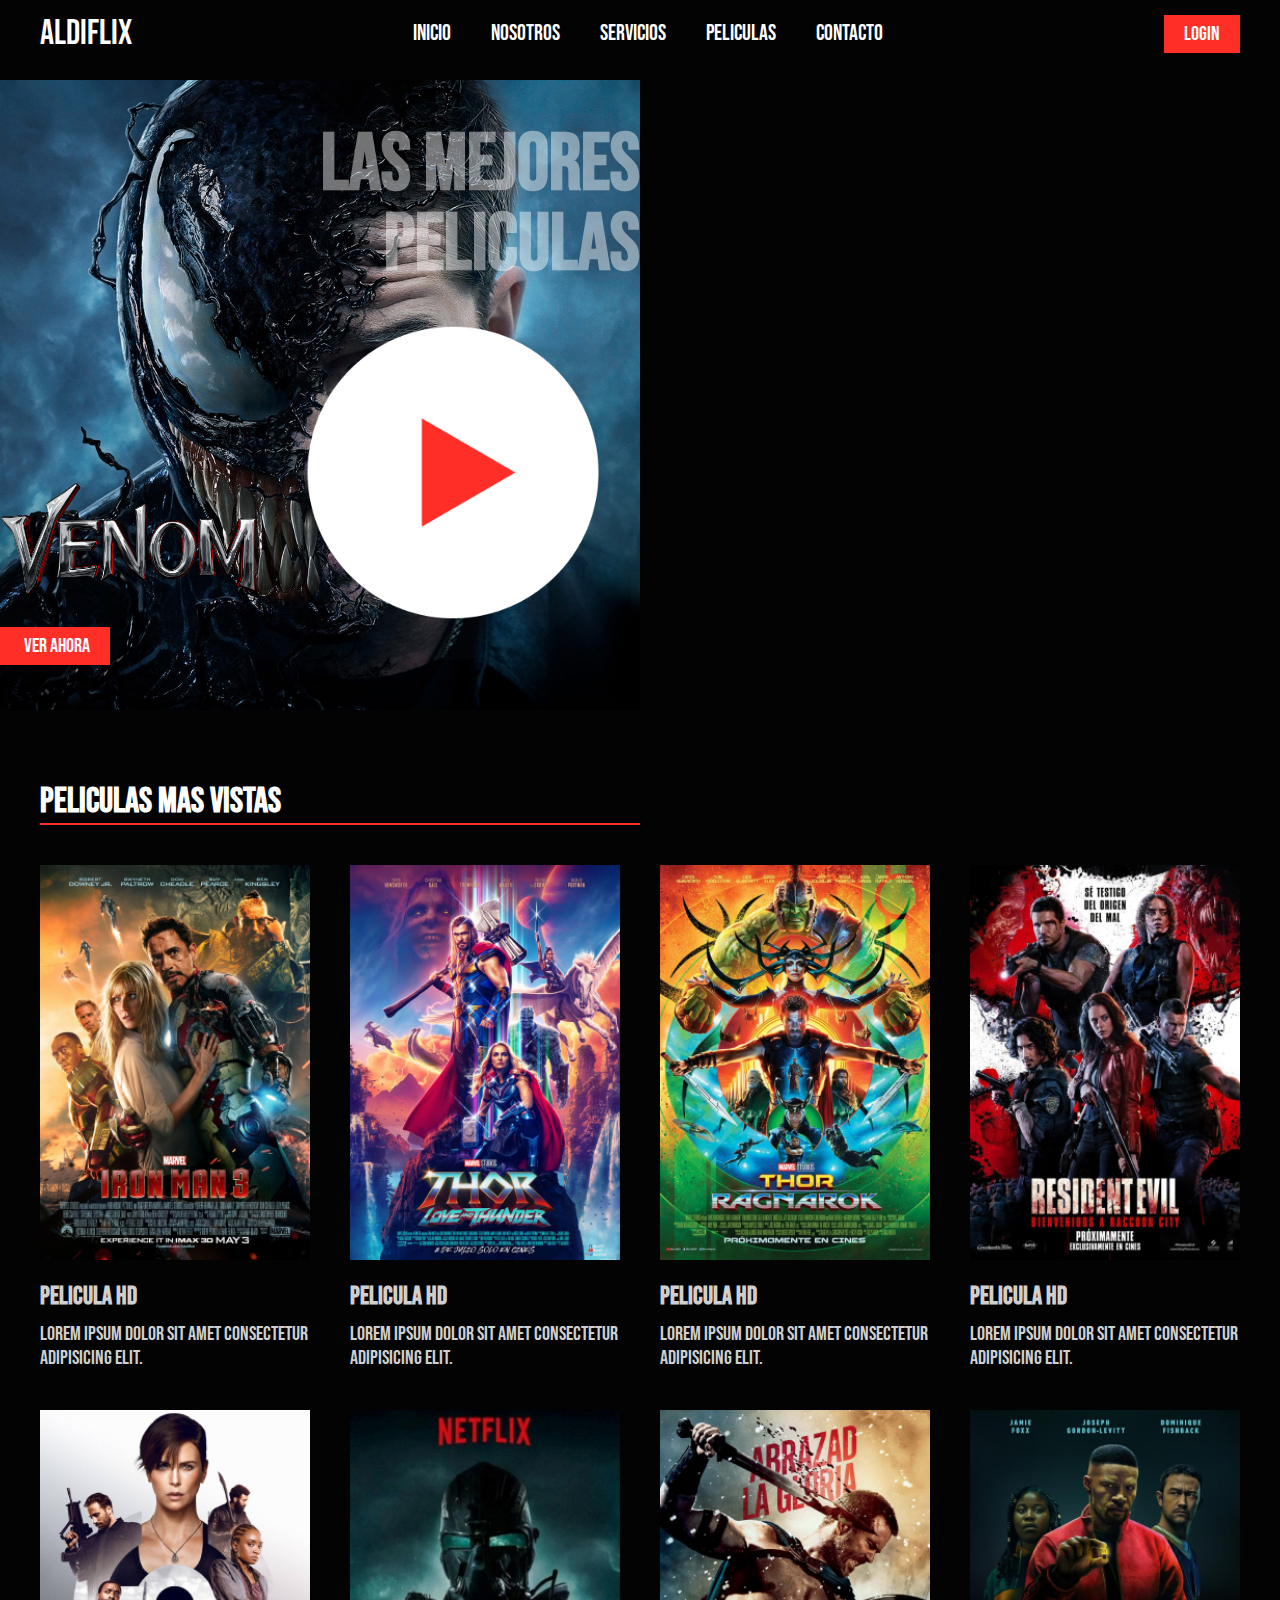
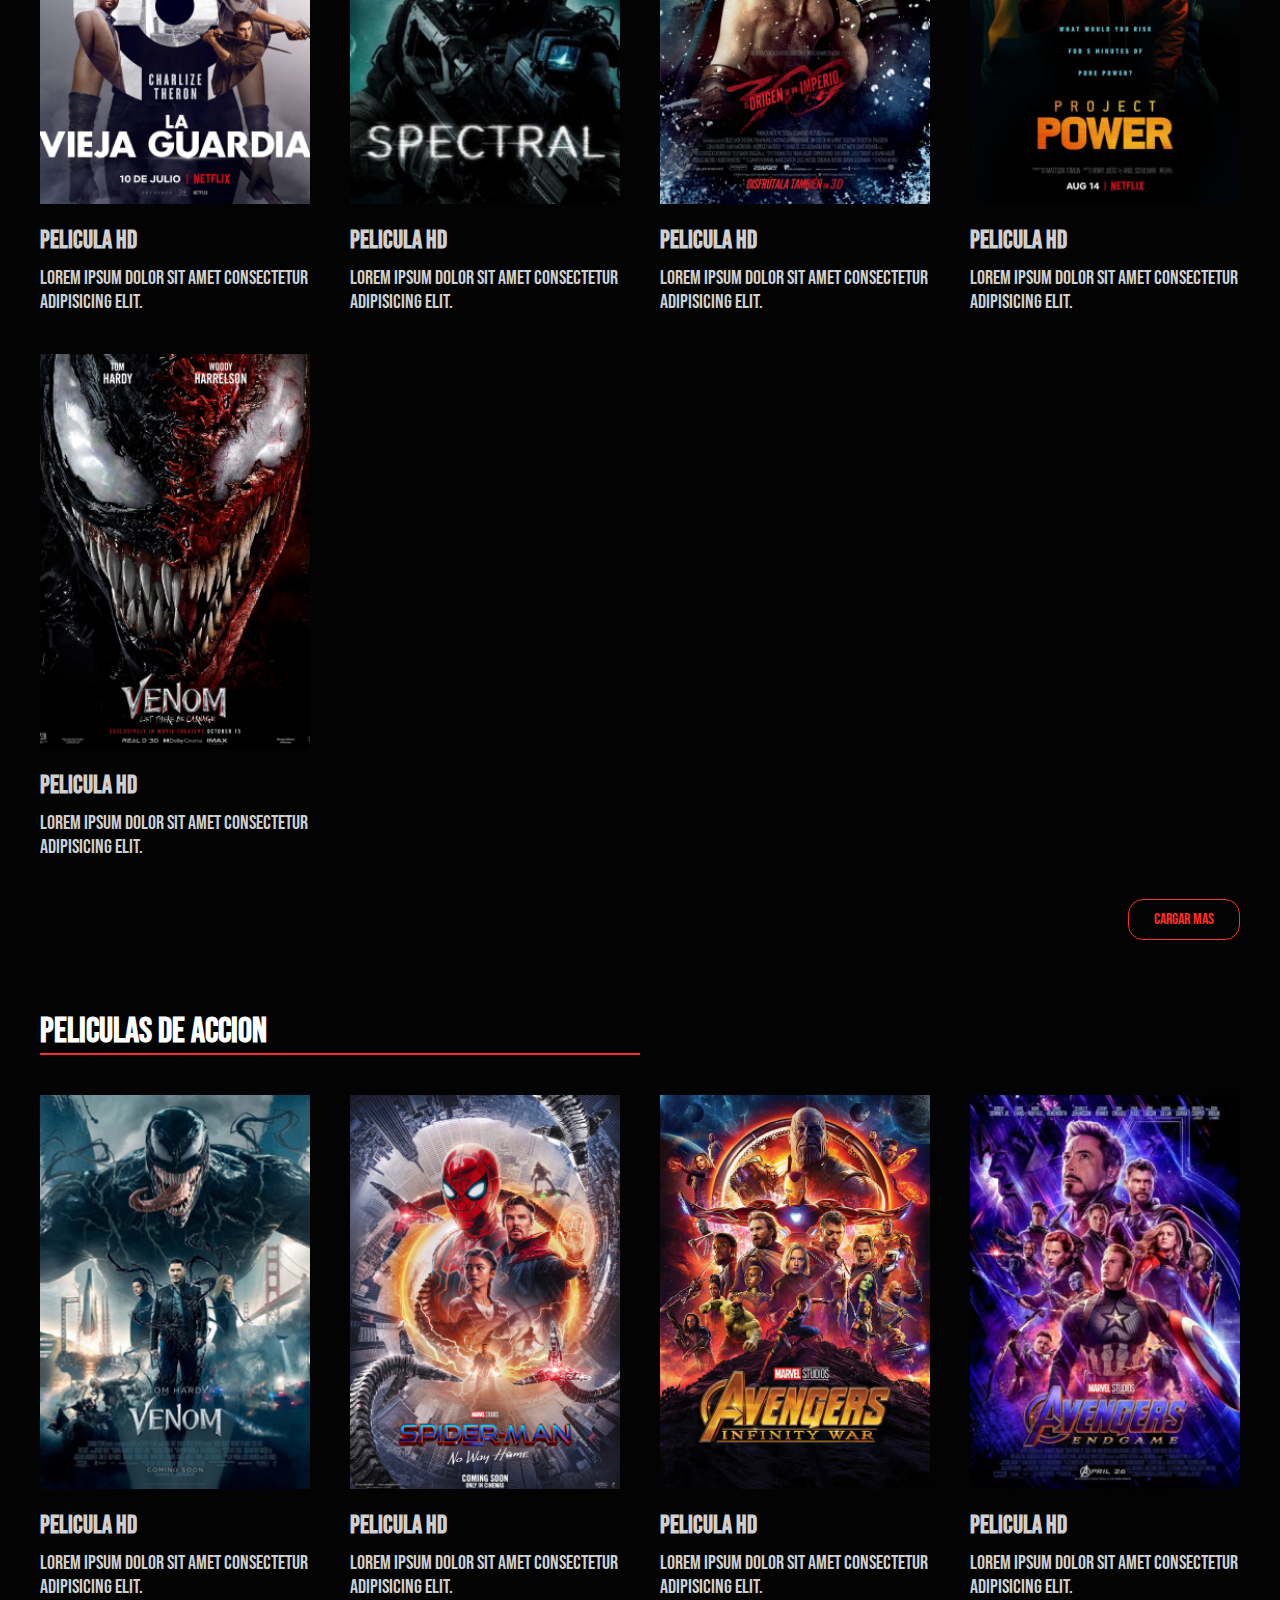
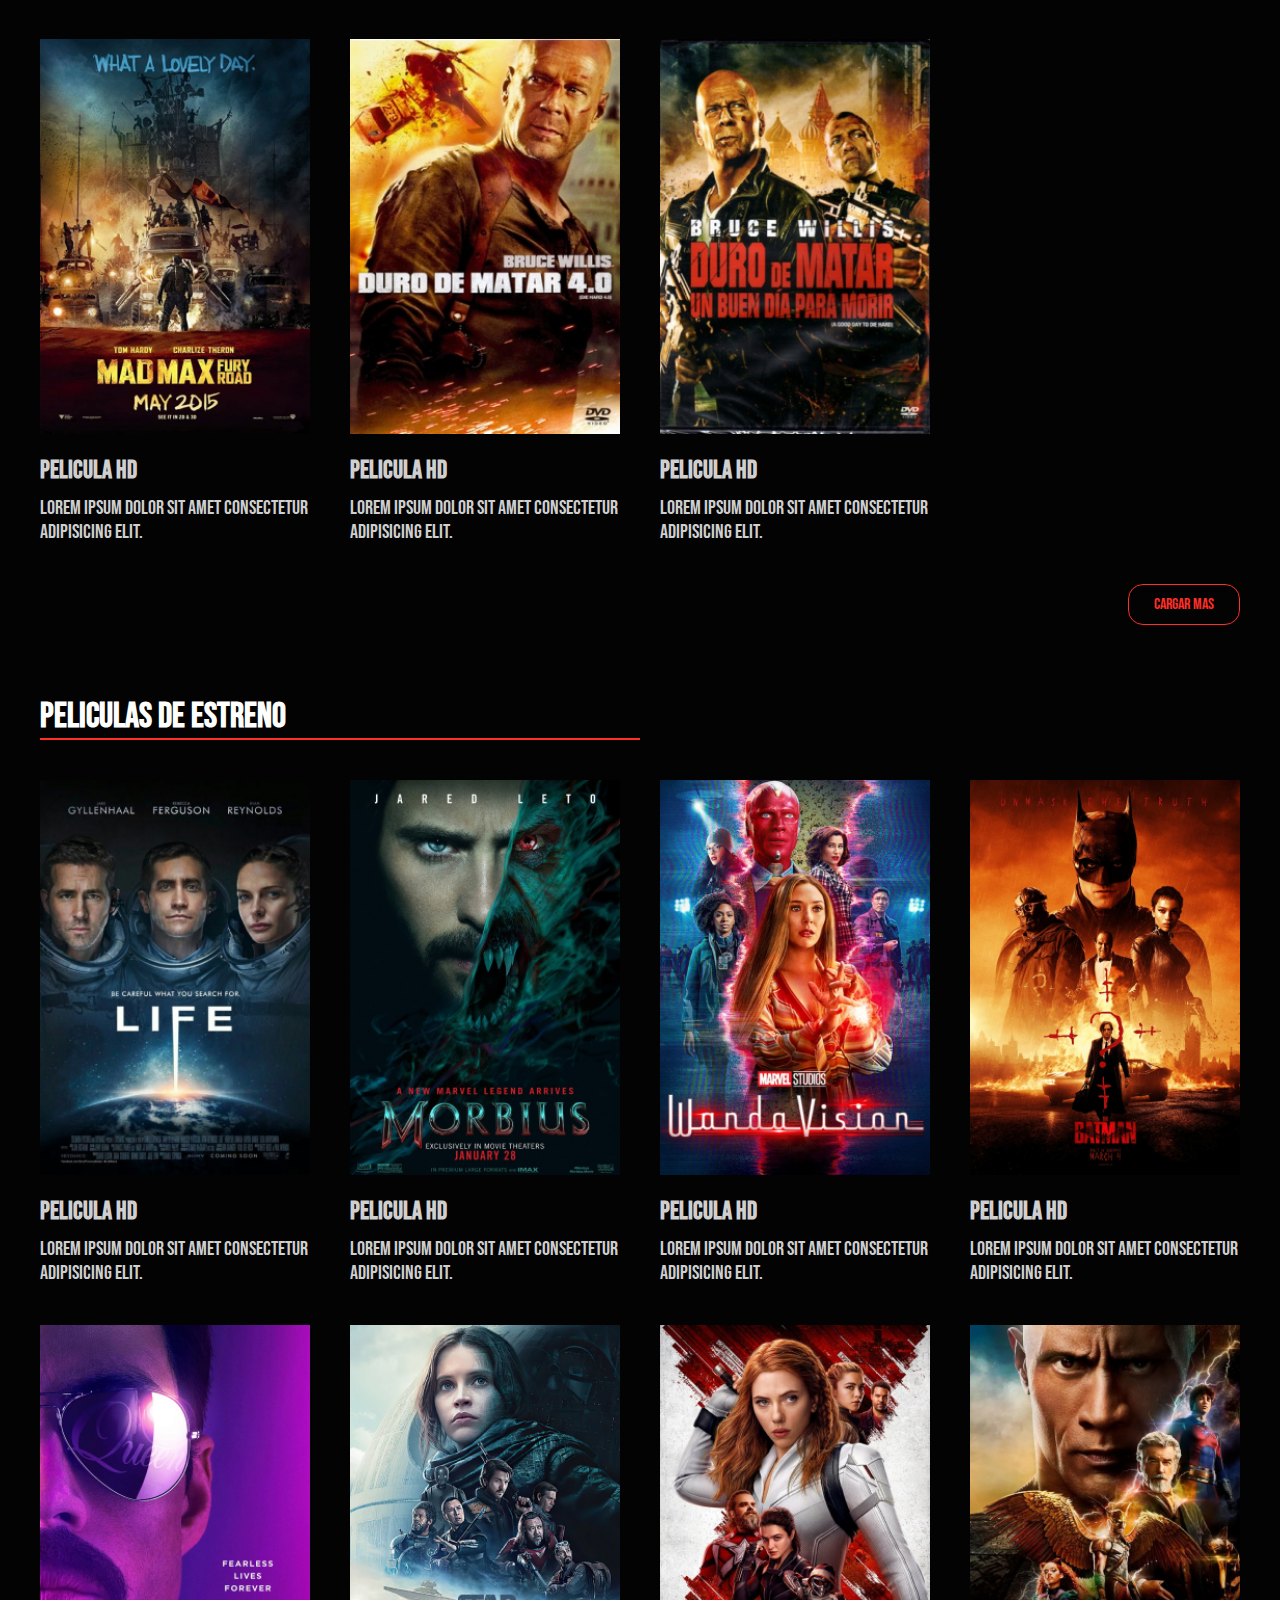
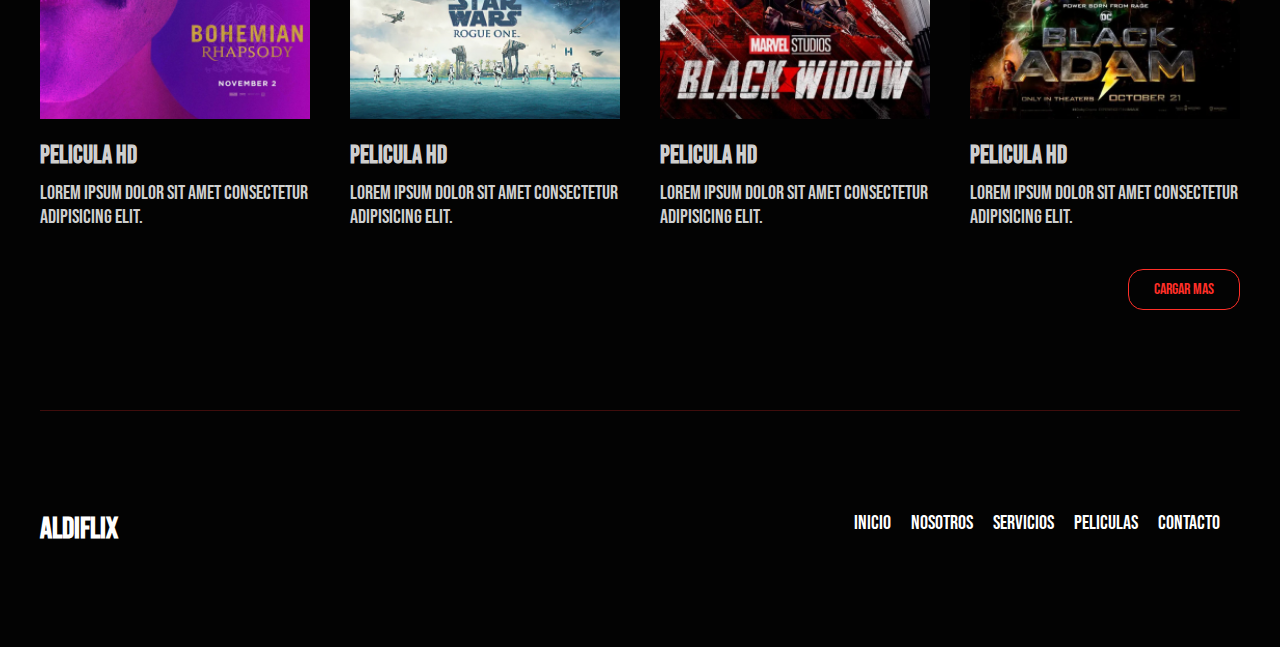
<file: index.html>
<!DOCTYPE html>
<html lang="en">

<head>
    <meta charset="UTF-8">
    <meta name="viewport" content="width=device-width, initial-scale=1.0">
    <title>Aldiflix</title>
    <link rel="stylesheet" href="./scss/main.css">
    <link href="https://fonts.googleapis.com/css2?family=Bebas+Neue&family=Open+Sans:wght@400;600&display=swap"
        rel="stylesheet">
</head>

<body>

    <header class="header">



        <div class="menu container">

            <a href="#" class="logo">Aldiflix</a>
            <input type="checkbox" id="menu" />
            <label for="menu">
                <img src="images/menu.png" class="menu-icono" alt="menu">
            </label>
            <nav class="navbar">
                <ul>
                    <li><a href="#">Inicio</a></li>
                    <li><a href="pages/nosotros.html">Nosotros</a></li>
                    <li><a href="pages/servicios.html">Servicios</a></li>
                    <li><a href="pages/peliculas.html">Peliculas</a></li>
                    <li><a href="pages/contacto.html">Contacto</a></li>
                </ul>
            </nav>
            <a href="#" class="btn-1">Login</a>
        </div>


        <div class="header-content container">

            <div class="header-1">
                <img src="images/venom.png" alt="venom" style="width: 100%;">
                <a href="#" class="btn-2">Ver Ahora</a>
            </div>

            <div class="header-2">
                <h1>Las Mejores <br>Peliculas </h1>
                <img src="images/play.png" alt="play">
            </div>
        </div>
    </header>

    <section class="movies container">

        <h2>Peliculas Mas Vistas</h2>
        <hr>

        <div class="box-container-1">

            <div class="box-1">
                <div class="content">
                    <img src="images/1.jpg" alt="1">
                    <h3>Pelicula HD</h3>
                    <p>
                        Lorem ipsum dolor sit amet consectetur adipisicing elit.
                    </p>
                </div>
            </div>

            <div class="box-1">
                <div class="content">
                    <img src="images/2.jpg" alt="2">
                    <h3>Pelicula HD</h3>
                    <p>
                        Lorem ipsum dolor sit amet consectetur adipisicing elit.
                    </p>
                </div>
            </div>

            <div class="box-1">
                <div class="content">
                    <img src="images/3.jpg" alt="3">
                    <h3>Pelicula HD</h3>
                    <p>
                        Lorem ipsum dolor sit amet consectetur adipisicing elit.
                    </p>
                </div>
            </div>

            <div class="box-1">
                <div class="content">
                    <img src="images/4.jpg" alt="4">
                    <h3>Pelicula HD</h3>
                    <p>
                        Lorem ipsum dolor sit amet consectetur adipisicing elit.
                    </p>
                </div>
            </div>

            <div class="box-1">
                <div class="content">
                    <img src="images/5.jpg" alt="5">
                    <h3>Pelicula HD</h3>
                    <p>
                        Lorem ipsum dolor sit amet consectetur adipisicing elit.
                    </p>
                </div>
            </div>

            <div class="box-1">
                <div class="content">
                    <img src="images/6.jpg" alt="6">
                    <h3>Pelicula HD</h3>
                    <p>
                        Lorem ipsum dolor sit amet consectetur adipisicing elit.
                    </p>
                </div>
            </div>

            <div class="box-1">
                <div class="content">
                    <img src="images/7.jpg" alt="7">
                    <h3>Pelicula HD</h3>
                    <p>
                        Lorem ipsum dolor sit amet consectetur adipisicing elit.
                    </p>
                </div>
            </div>

            <div class="box-1">
                <div class="content">
                    <img src="images/8.jpg" alt="8">
                    <h3>Pelicula HD</h3>
                    <p>
                        Lorem ipsum dolor sit amet consectetur adipisicing elit.
                    </p>
                </div>
            </div>

            <div class="box-1">
                <div class="content">
                    <img src="images/9.jpg" alt="9">
                    <h3>Pelicula HD</h3>
                    <p>
                        Lorem ipsum dolor sit amet consectetur adipisicing elit.
                    </p>
                </div>
            </div>

        </div>

        <div class="load-more" id="load-more-1">Cargar Mas</div>

    </section>


    <section class="movies container">

        <h2>Peliculas De Accion</h2>
        <hr>

        <div class="box-container-2">

            <div class="box-2">
                <div class="content">
                    <img src="images/10.jpg" alt="10">
                    <h3>Pelicula HD</h3>
                    <p>
                        Lorem ipsum dolor sit amet consectetur adipisicing elit.
                    </p>
                </div>
            </div>

            <div class="box-2">
                <div class="content">
                    <img src="images/11.jpg" alt="11">
                    <h3>Pelicula HD</h3>
                    <p>
                        Lorem ipsum dolor sit amet consectetur adipisicing elit.
                    </p>
                </div>
            </div>

            <div class="box-2">
                <div class="content">
                    <img src="images/12.jpg" alt="12">
                    <h3>Pelicula HD</h3>
                    <p>
                        Lorem ipsum dolor sit amet consectetur adipisicing elit.
                    </p>
                </div>
            </div>

            <div class="box-2">
                <div class="content">
                    <img src="images/13.jpg" alt="13">
                    <h3>Pelicula HD</h3>
                    <p>
                        Lorem ipsum dolor sit amet consectetur adipisicing elit.
                    </p>
                </div>
            </div>

            <div class="box-2">
                <div class="content">
                    <img src="images/14.jpg" alt="14">
                    <h3>Pelicula HD</h3>
                    <p>
                        Lorem ipsum dolor sit amet consectetur adipisicing elit.
                    </p>
                </div>
            </div>

            <div class="box-2">
                <div class="content">
                    <img src="images/15.jpg" alt="15">
                    <h3>Pelicula HD</h3>
                    <p>
                        Lorem ipsum dolor sit amet consectetur adipisicing elit.
                    </p>
                </div>
            </div>

            <div class="box-2">
                <div class="content">
                    <img src="images/16.jpg" alt="16">
                    <h3>Pelicula HD</h3>
                    <p>
                        Lorem ipsum dolor sit amet consectetur adipisicing elit.
                    </p>
                </div>
            </div>

        </div>

        <div class="load-more" id="load-more-2">Cargar Mas</div>

    </section>



    <section class="movies container">

        <h2>Peliculas De Estreno</h2>
        <hr>

        <div class="box-container-3">

            <div class="box-3">
                <div class="content">
                    <img src="images/17.jpg" alt="17">
                    <h3>Pelicula HD</h3>
                    <p>
                        Lorem ipsum dolor sit amet consectetur adipisicing elit.
                    </p>
                </div>
            </div>

            <div class="box-3">
                <div class="content">
                    <img src="images/18.jpg" alt="18">
                    <h3>Pelicula HD</h3>
                    <p>
                        Lorem ipsum dolor sit amet consectetur adipisicing elit.
                    </p>
                </div>
            </div>

            <div class="box-3">
                <div class="content">
                    <img src="images/19.jpg" alt="19">
                    <h3>Pelicula HD</h3>
                    <p>
                        Lorem ipsum dolor sit amet consectetur adipisicing elit.
                    </p>
                </div>
            </div>

            <div class="box-3">
                <div class="content">
                    <img src="images/20.jpg" alt="20">
                    <h3>Pelicula HD</h3>
                    <p>
                        Lorem ipsum dolor sit amet consectetur adipisicing elit.
                    </p>
                </div>
            </div>

            <div class="box-3">
                <div class="content">
                    <img src="images/21.jpg" alt="21">
                    <h3>Pelicula HD</h3>
                    <p>
                        Lorem ipsum dolor sit amet consectetur adipisicing elit.
                    </p>
                </div>
            </div>

            <div class="box-3">
                <div class="content">
                    <img src="images/22.jpg" alt="22">
                    <h3>Pelicula HD</h3>
                    <p>
                        Lorem ipsum dolor sit amet consectetur adipisicing elit.
                    </p>
                </div>
            </div>

            <div class="box-3">
                <div class="content">
                    <img src="images/23.jpg" alt="23">
                    <h3>Pelicula HD</h3>
                    <p>
                        Lorem ipsum dolor sit amet consectetur adipisicing elit.
                    </p>
                </div>
            </div>

            <div class="box-3">
                <div class="content">
                    <img src="images/24.jpg" alt="24">
                    <h3>Pelicula HD</h3>
                    <p>
                        Lorem ipsum dolor sit amet consectetur adipisicing elit.
                    </p>
                </div>
            </div>

        </div>

        <div class="load-more" id="load-more-3">Cargar Mas</div>

    </section>


    <footer class="footer container">
        <h3>Aldiflix</h3>
        <ul>
            <li><a href="#">Inicio</a></li>
            <li><a href="pages/nosotros.html">Nosotros</a></li>
            <li><a href="pages/servicios.html">Servicios</a></li>
            <li><a href="pages/peliculas.html">Peliculas</a></li>
            <li><a href="pages/contacto.html">Contacto</a></li>
        </ul>
    </footer>


</body>

</html>
</file>
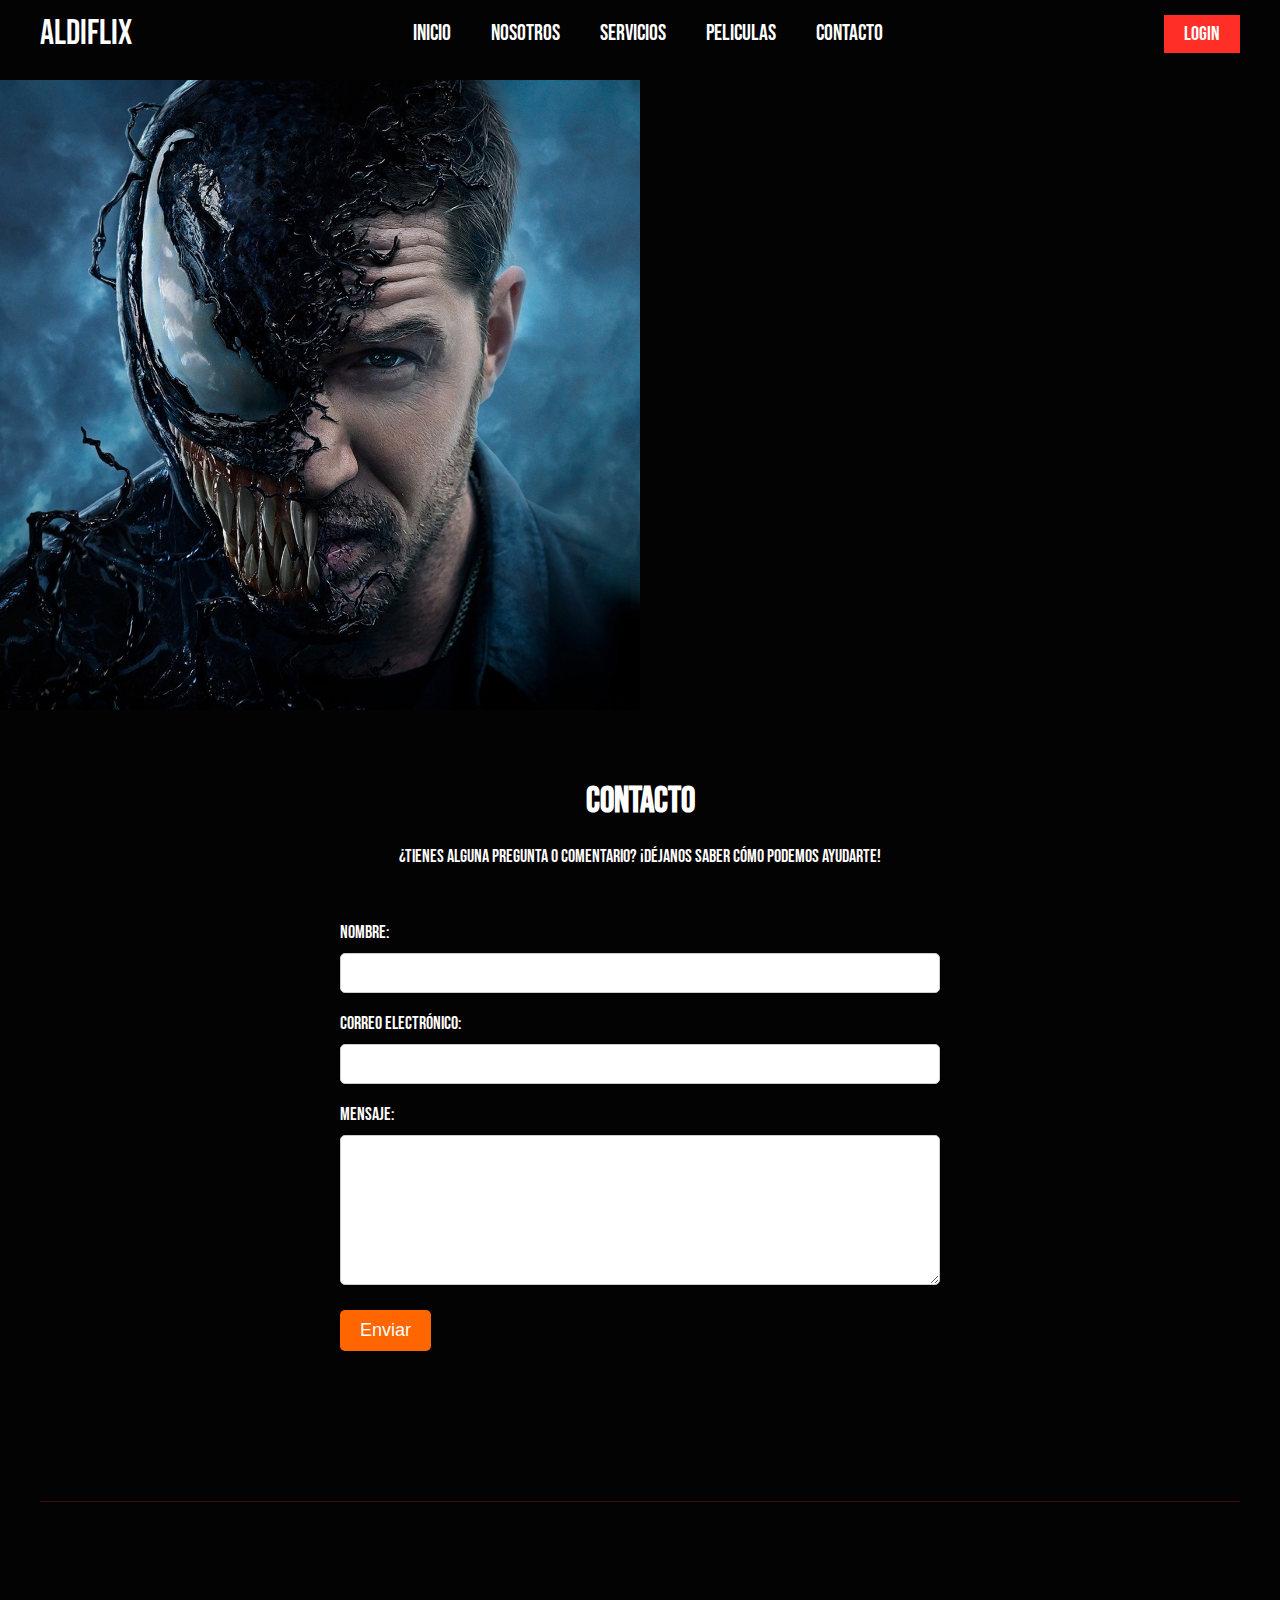
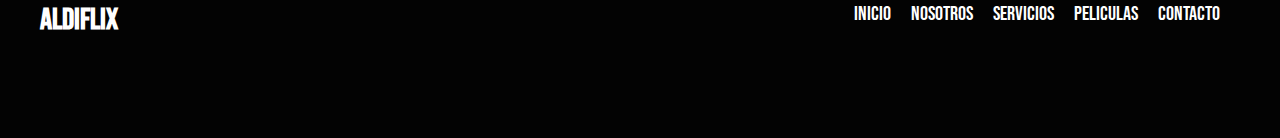
<file: pages/contacto.html>
<!DOCTYPE html>
<html lang="en">

<head>
    <meta charset="UTF-8">
    <meta name="viewport" content="width=device-width, initial-scale=1.0">
    <title>Aldiflix - Contacto</title>
    <link rel="stylesheet" href="../scss/main.css">
    <link href="https://fonts.googleapis.com/css2?family=Bebas+Neue&family=Open+Sans:wght@400;600&display=swap" rel="stylesheet">
    <style>
        /* Estilos */
        .contact-section {
            padding: 50px 0;
            text-align: center;
        }

        .contact-section h2 {
            font-size: 36px;
            margin-bottom: 20px;
        }

        .contact-section p {
            font-size: 18px;
            line-height: 1.6;
            margin-bottom: 40px;
        }

        .contact-form {
            margin-top: 50px;
            text-align: left;
            max-width: 600px;
            margin-left: auto;
            margin-right: auto;
        }

        .contact-form label {
            display: block;
            margin-bottom: 10px;
            font-size: 18px;
        }

        .contact-form input[type="text"],
        .contact-form input[type="email"],
        .contact-form textarea {
            width: 100%;
            padding: 10px;
            margin-bottom: 20px;
            font-size: 16px;
            border: 1px solid #ccc;
            border-radius: 5px;
        }

        .contact-form textarea {
            height: 150px;
        }

        .contact-form input[type="submit"] {
            background-color: #ff6600;
            color: white;
            border: none;
            padding: 10px 20px;
            cursor: pointer;
            font-size: 18px;
            border-radius: 5px;
        }

        .contact-form input[type="submit"]:hover {
            background-color: #ff8533;
        }
    </style>
</head>

<body>

    <header class="header">

        <div class="menu container">

            <a href="../index.html" class="logo">Aldiflix</a>
            <input type="checkbox" id="menu" />
            <label for="menu">
                <img src="../images/menu.png" class="menu-icono" alt="menu">
            </label>
            <nav class="navbar">
                <ul>
                    <li><a href="../index.html">Inicio</a></li>
                    <li><a href="./nosotros.html">Nosotros</a></li>
                    <li><a href="./servicios.html">Servicios</a></li>
                    <li><a href="./peliculas.html">Peliculas</a></li>
                    <li><a href="./contacto.html">Contacto</a></li>
                </ul>
            </nav>
            <a href="#" class="btn-1">Login</a>
        </div>
    </header>

    <section class="contact-section">
        <div class="container">
            <h2>Contacto</h2>
            <p>
                ¿Tienes alguna pregunta o comentario? ¡Déjanos saber cómo podemos ayudarte!
            </p>
            <div class="contact-form">
                <form action="#" method="post">
                    <label for="name">Nombre:</label>
                    <input type="text" id="name" name="name" required>

                    <label for="email">Correo Electrónico:</label>
                    <input type="email" id="email" name="email" required>

                    <label for="message">Mensaje:</label>
                    <textarea id="message" name="message" required></textarea>

                    <input type="submit" value="Enviar">
                </form>
            </div>
        </div>
    </section>

    <footer class="footer container">
        <h3>Aldiflix</h3>
        <ul>
            <li><a href="../index.html">Inicio</a></li>
            <li><a href="./nosotros.html">Nosotros</a></li>
            <li><a href="./servicios.html">Servicios</a></li>
            <li><a href="./peliculas.html">Peliculas</a></li>
            <li><a href="./contacto.html">Contacto</a></li>
        </ul>
    </footer>

</body>

</html>
</file>
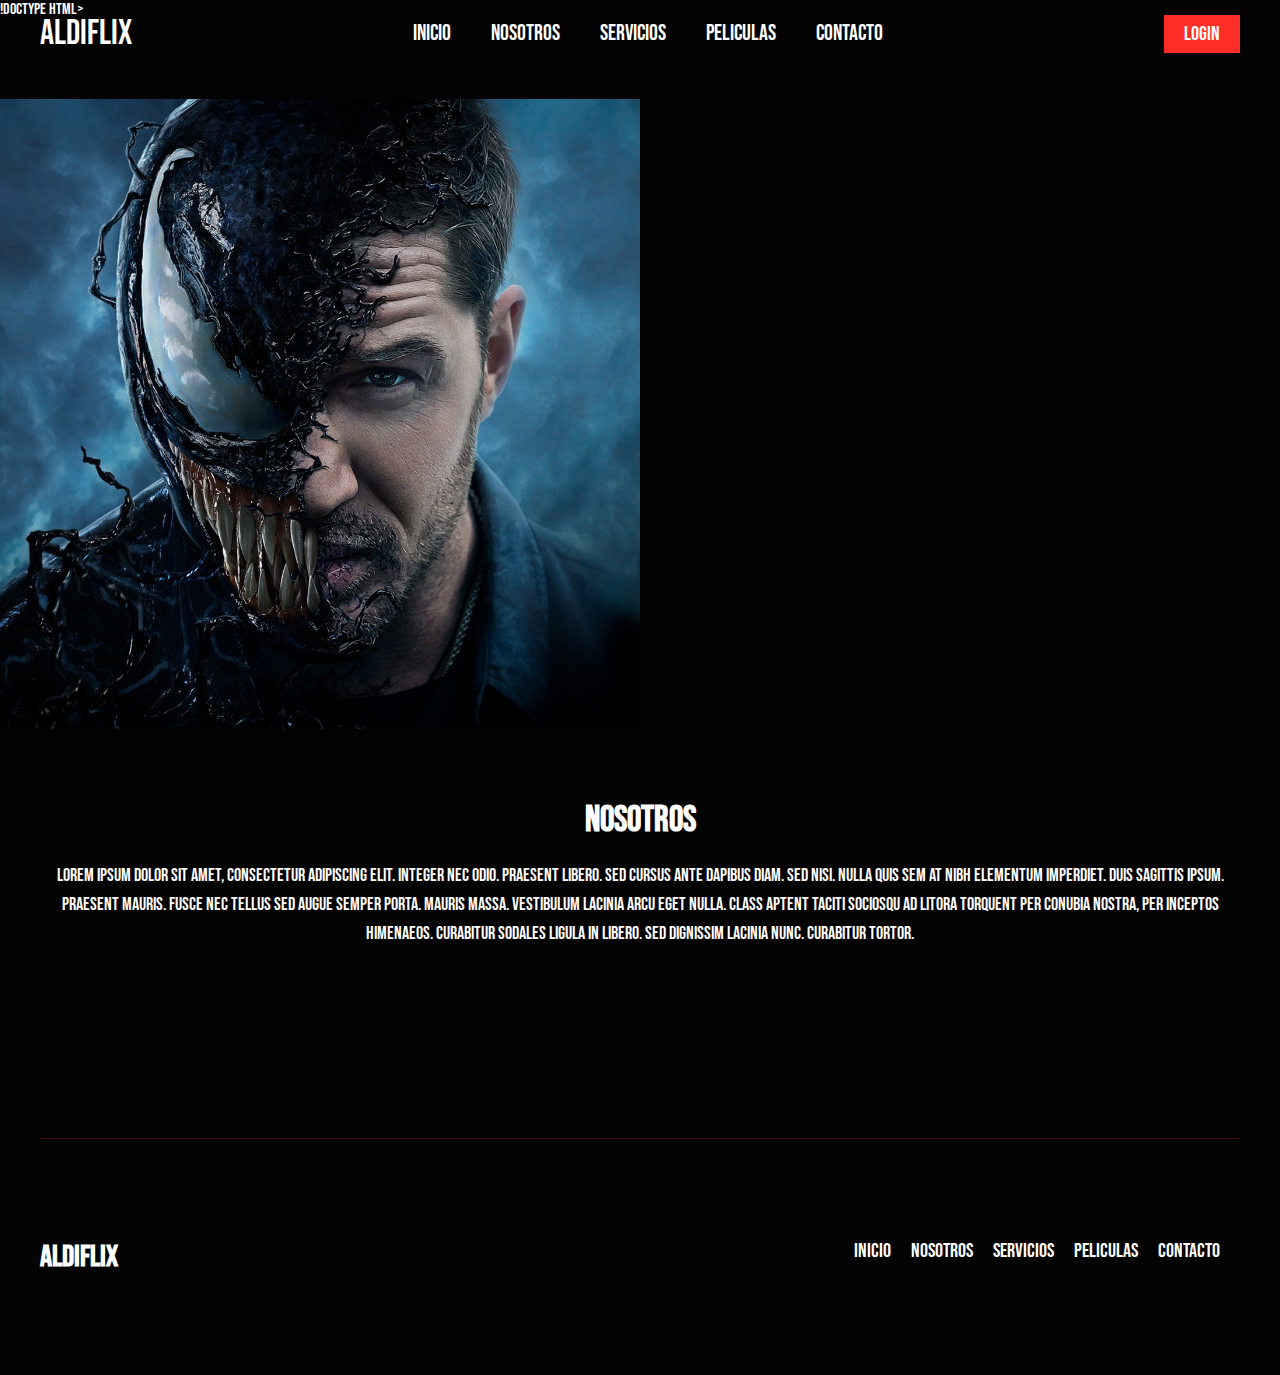
<file: pages/nosotros.html>
!DOCTYPE html>
<html lang="en">

<head>
    <meta charset="UTF-8">
    <meta name="viewport" content="width=device-width, initial-scale=1.0">
    <title>Aldiflix - Nosotros</title>
    <link rel="stylesheet" href="../scss/main.css">
    <link href="https://fonts.googleapis.com/css2?family=Bebas+Neue&family=Open+Sans:wght@400;600&display=swap" rel="stylesheet">
    <style>
        /* Estilos */
        .about-section {
            padding: 50px 0;
            text-align: center;
        }

        .about-section h2 {
            font-size: 36px;
            margin-bottom: 20px;
        }

        .about-section p {
            font-size: 18px;
            line-height: 1.6;
            margin-bottom: 40px;
        }
    </style>
</head>

<body>

    <header class="header">

        <div class="menu container">

            <a href="../index.html" class="logo">Aldiflix</a>
            <input type="checkbox" id="menu" />
            <label for="menu">
                <img src="../images/menu.png" class="menu-icono" alt="menu">
            </label>
            <nav class="navbar">
                <ul>
                    <li><a href="../index.html">Inicio</a></li>
                    <li><a href="./nosotros.html">Nosotros</a></li>
                    <li><a href="./servicios.html">Servicios</a></li>
                    <li><a href="./peliculas.html">Peliculas</a></li>
                    <li><a href="./contacto.html">Contacto</a></li>
                </ul>
            </nav>
            <a href="#" class="btn-1">Login</a>
        </div>
    </header>

    <section class="about-section">
        <div class="container">
            <h2>Nosotros</h2>
            <p>
                Lorem ipsum dolor sit amet, consectetur adipiscing elit. Integer nec odio. Praesent libero. Sed cursus ante dapibus diam. Sed nisi.
                Nulla quis sem at nibh elementum imperdiet. Duis sagittis ipsum. Praesent mauris. Fusce nec tellus sed augue semper porta.
                Mauris massa. Vestibulum lacinia arcu eget nulla. Class aptent taciti sociosqu ad litora torquent per conubia nostra, per
                inceptos himenaeos. Curabitur sodales ligula in libero. Sed dignissim lacinia nunc. Curabitur tortor.
            </p>
        </div>
    </section>

    <footer class="footer container">
        <h3>Aldiflix</h3>
        <ul>
            <li><a href="../index.html">Inicio</a></li>
            <li><a href="./nosotros.html">Nosotros</a></li>
            <li><a href="./servicios.html">Servicios</a></li>
            <li><a href="./peliculas.html">Peliculas</a></li>
            <li><a href="./contacto.html">Contacto</a></li>
        </ul>
    </footer>

</body>

</html>
</file>
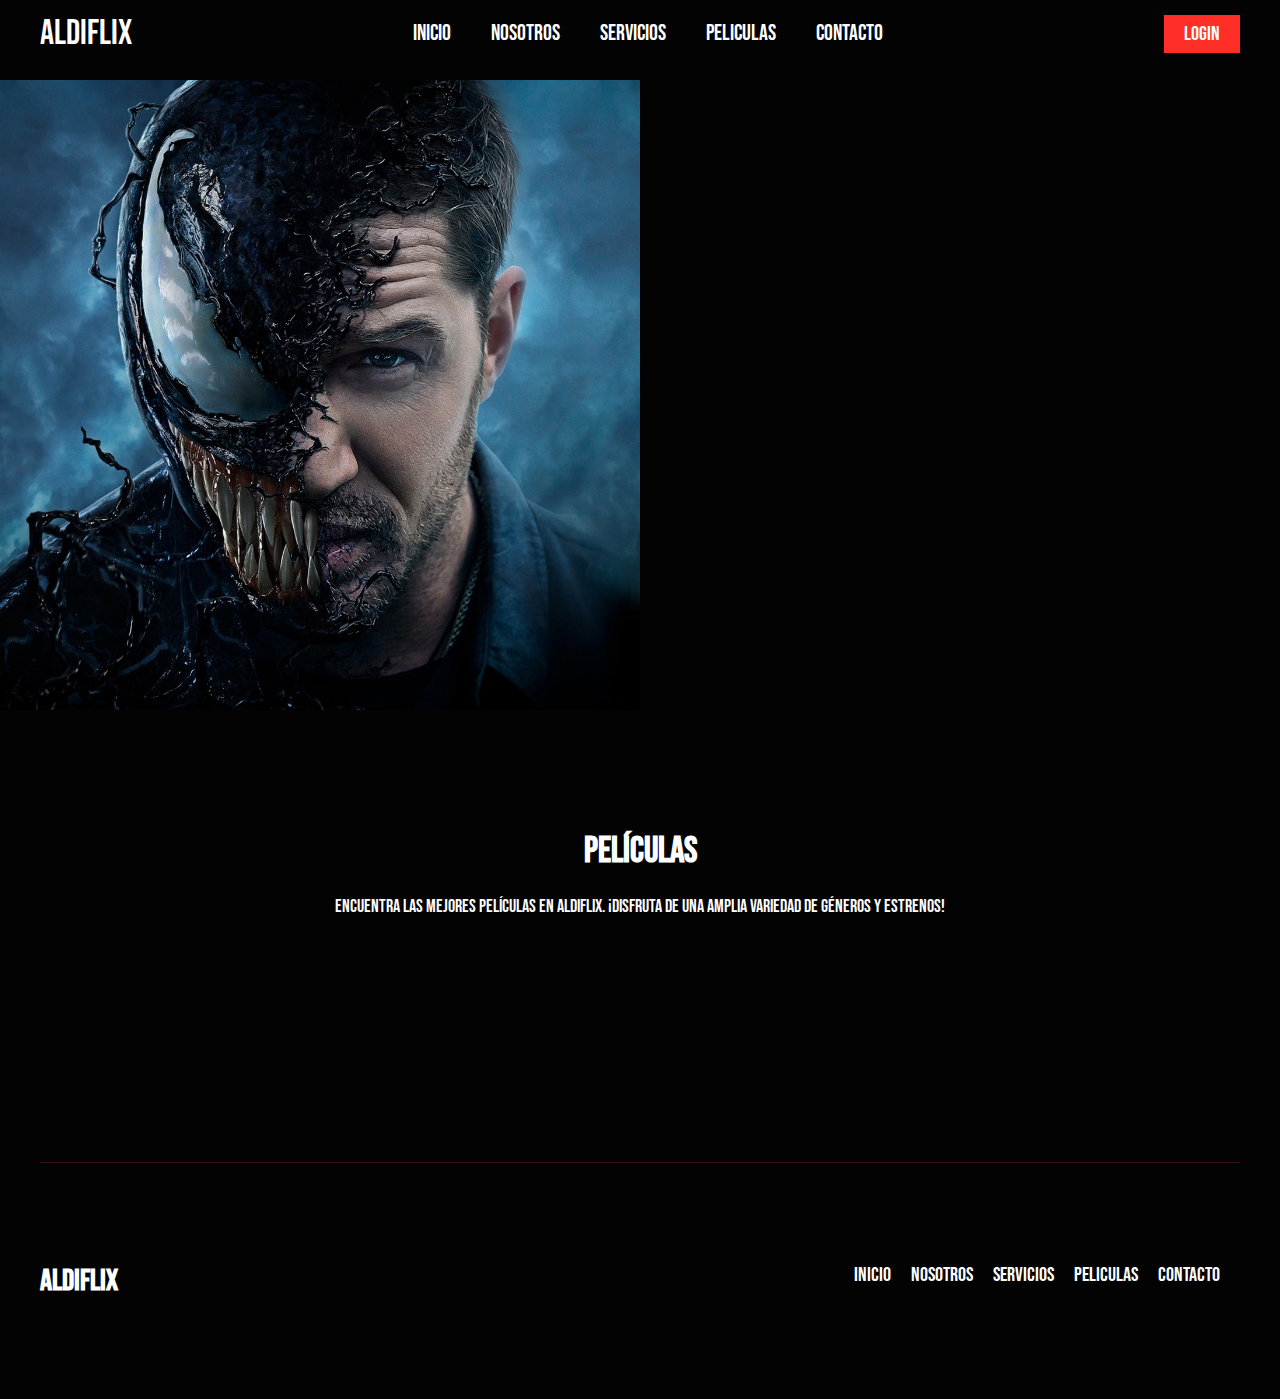
<file: pages/peliculas.html>
<!DOCTYPE html>
<html lang="es">

<head>
    <meta charset="UTF-8">
    <meta name="viewport" content="width=device-width, initial-scale=1.0">
    <title>Aldiflix - Películas</title>
    <link rel="stylesheet" href="../scss/main.css">
    <link href="https://fonts.googleapis.com/css2?family=Bebas+Neue&family=Open+Sans:wght@400;600&display=swap" rel="stylesheet">
    <style>
        /* Estilos para la sección de películas */
        .peliculas-section {
            background-image: url('https://img.asmedia.epimg.net/resizer/v2/I4WT6Y6NTROVRMT44WZUUK2WZY.jpg?auth=d2cb60ac0b29c21c61ee1c92e09cccc7b2664de4355c5cd0e883d3a11bb0c056&width=1472&height=828&smart=true');
            background-size: cover;
            background-position: center;
            padding: 100px 0;
            text-align: center;
        }

        .peliculas-section h2 {
            font-size: 36px;
            color: #fff;
            margin-bottom: 20px;
        }

        .peliculas-section p {
            font-size: 18px;
            color: #fff;
            line-height: 1.6;
            margin-bottom: 40px;
        }
    </style>
</head>

<body>

    <header class="header">

        <div class="menu container">

            <a href="../index.html" class="logo">Aldiflix</a>
            <input type="checkbox" id="menu" />
            <label for="menu">
                <img src="../images/menu.png" class="menu-icono" alt="menu">
            </label>
            <nav class="navbar">
                <ul>
                    <li><a href="../index.html">Inicio</a></li>
                    <li><a href="./nosotros.html">Nosotros</a></li>
                    <li><a href="./servicios.html">Servicios</a></li>
                    <li><a href="./peliculas.html">Peliculas</a></li>
                    <li><a href="./contacto.html">Contacto</a></li>
                </ul>
            </nav>
            <a href="#" class="btn-1">Login</a>
        </div>
    </header>

    <section class="peliculas-section">
        <div class="container">
            <h2>Películas</h2>
            <p>Encuentra las mejores películas en Aldiflix. ¡Disfruta de una amplia variedad de géneros y estrenos!</p>
        </div>
    </section>

    <footer class="footer container">
        <h3>Aldiflix</h3>
        <ul>
            <li><a href="../index.html">Inicio</a></li>
            <li><a href="./nosotros.html">Nosotros</a></li>
            <li><a href="./servicios.html">Servicios</a></li>
            <li><a href="./peliculas.html">Peliculas</a></li>
            <li><a href="./contacto.html">Contacto</a></li>
        </ul>
    </footer>

</body>

</html>
</file>
<file: scss/main.css>
@import url("https://fonts.googleapis.com/css2?family=Bebas+Neue&display=swap");
* {
  margin: 0;
  padding: 0;
  box-sizing: border-box;
  text-decoration: none;
  list-style: none;
}

body {
  background-color: #030303;
  font-family: "Bebas Neue", cursive;
  color: #ffffff;
}

.container {
  max-width: 1200px;
  margin: 0 auto;
}

.header {
  background-image: url(../images/bg.jpg);
  background-position: center;
  background-repeat: no-repeat;
  background-size: cover;
  min-height: 70vh;
  display: flex;
  justify-content: center;
  align-items: center;
}

.menu {
  position: absolute;
  top: 0;
  left: 0;
  right: 0;
  display: flex;
  align-items: center;
  justify-content: space-between;
}

.logo {
  font-size: 35px;
  color: #ffffff;
}

.menu .navbar ul li {
  position: relative;
  float: left;
}

.menu .navbar ul li a {
  font-size: 22px;
  padding: 20px;
  color: #ffffff;
  display: block;
}

.menu .navbar ul li a:hover {
  color: #ff2f28;
}

#menu {
  display: none;
}

.menu-icono {
  width: 25px;
}

.menu label {
  cursor: pointer;
  display: none;
}

.header-content {
  display: flex;
  width: 100%;
}

.header-1 {
  display: flex;
  flex-direction: column;
  width: 50%;
  align-self: flex-end;
}

.header-1 img {
  width: 100%;
  max-width: 300px;
}

.header {
  width: 50%;
  margin-top: 80px;
  text-align: end;
}

.header-2 h1 {
  color: rgba(255, 255, 255, 0.4470588235);
  font-size: 80px;
  line-height: 80px;
}

.header-2 img {
  width: 100%;
}

.btn-1 {
  display: inline-block;
  padding: 7px 20px;
  background-color: #ff2f28;
  color: #ffffff;
  font-size: 20px;
}

.btn-2 {
  width: 110px;
  display: inline-block;
  padding: 7px 20px;
  background-color: #ff2f28;
  font-size: 20px;
  margin-top: 30px;
  color: #ffffff;
}

.movies {
  padding: 50px 0 0 0;
  display: flex;
  flex-direction: column;
}

h2 {
  font-size: 35px;
  margin-top: 20px;
}

hr {
  border: 1px solid #ff2f28;
  width: 50%;
  margin-bottom: 40px;
}

.box-container-1,
.box-container-2,
.box-container-3 {
  display: grid;
  grid-template-columns: repeat(auto-fit, minmax(250px, 1fr));
  gap: 40px;
}

.box-1,
.box-2,
.box-3 {
  border-radius: 5px;
  z-index: 1000;
}

.box-1:nth-child(1),
.box-1:nth-child(2),
.box-1:nth-child(3),
.box-1:nth-child(4) {
  display: inline-block;
}

.load-more {
  margin-top: 40px;
  display: inline-block;
  padding: 10px 25px;
  border-radius: 15px;
  border: 1px solid #ff2f28;
  color: #ff2f28;
  font-size: 16px;
  cursor: pointer;
  align-self: flex-end;
}

.load-more:hover {
  background-color: #ff2f28;
  color: #ffffff;
}

.content img {
  width: 100%;
  height: auto;
  margin-bottom: 15px;
}

.content h3 {
  font-size: 25px;
  margin-bottom: 10px;
}

.content {
  color: #cfcfcf;
  font-size: 20px;
}

.footer {
  display: flex;
  justify-content: space-between;
  padding: 100px 0;
  margin-top: 100px;
  border-top: 1px solid rgba(255, 47, 40, 0.2392156863);
}

.footer ul {
  display: flex;
}

.footer h3 {
  font-size: 30px;
}

.footer a {
  color: #ffffff;
  font-size: 20px;
  margin-right: 20px;
  display: block;
}

.footer a:hover {
  color: #ff2f28;
}

@media (max-width: 991px) {
  .menu {
    padding: 20px;
  }
  .menu label {
    display: initial;
  }
  .menu .navbar {
    position: absolute;
    top: 100%;
    left: 0;
    right: 0;
    background-color: #030303;
    display: none;
  }
  .menu .navbar ul li {
    width: 100%;
  }
  .btn-1 {
    display: none;
  }
  #menu:checked ~ .navbar {
    display: initial;
  }
  .header-content {
    flex-direction: column;
    padding: 180px 30px 30px 30px;
  }
  .header-1 {
    width: 100%;
    align-items: center;
  }
  .header-2 {
    width: 100%;
    text-align: center;
  }
  .movies {
    padding: 30px;
  }
  .footer {
    margin-top: 30px 70px;
    padding: 30px;
    flex-direction: column;
    text-align: center;
  }
  .footer ul {
    margin-top: 15px;
    justify-content: center;
  }
}/*# sourceMappingURL=main.css.map */
</file>
